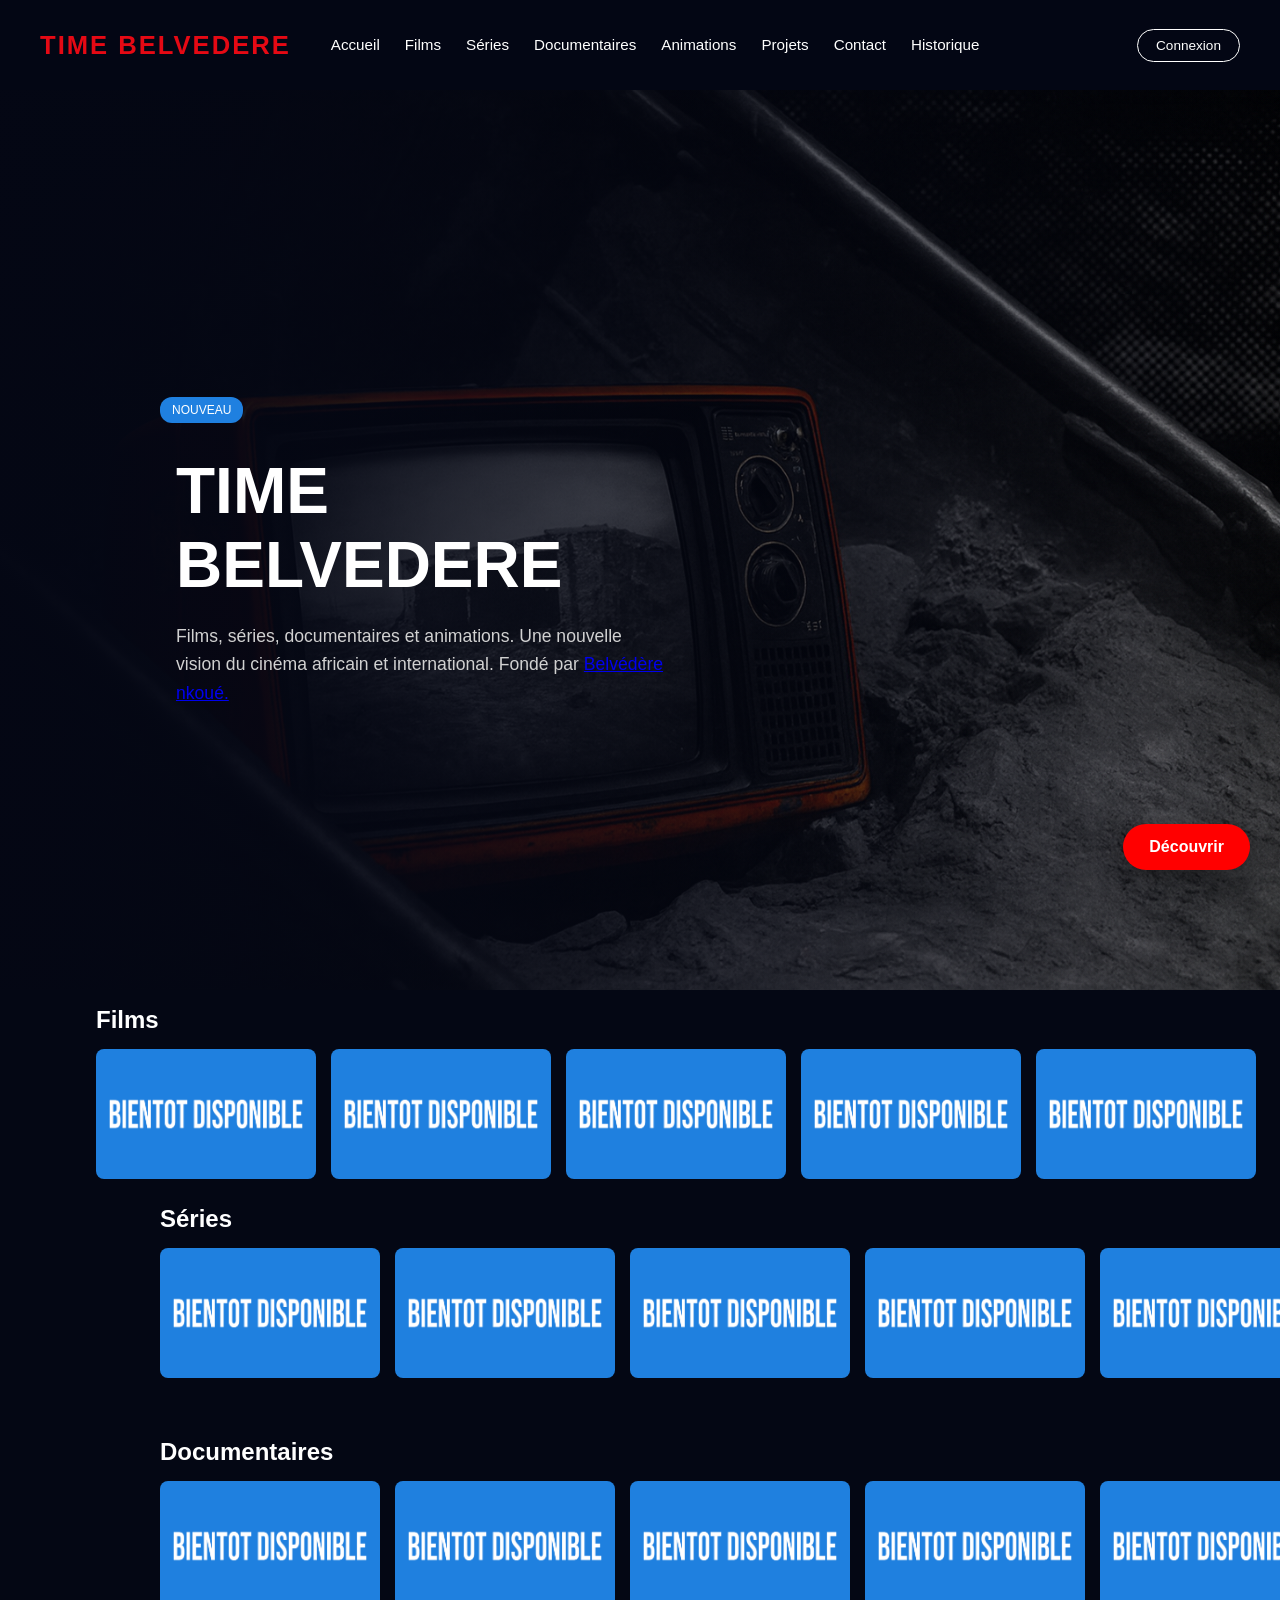
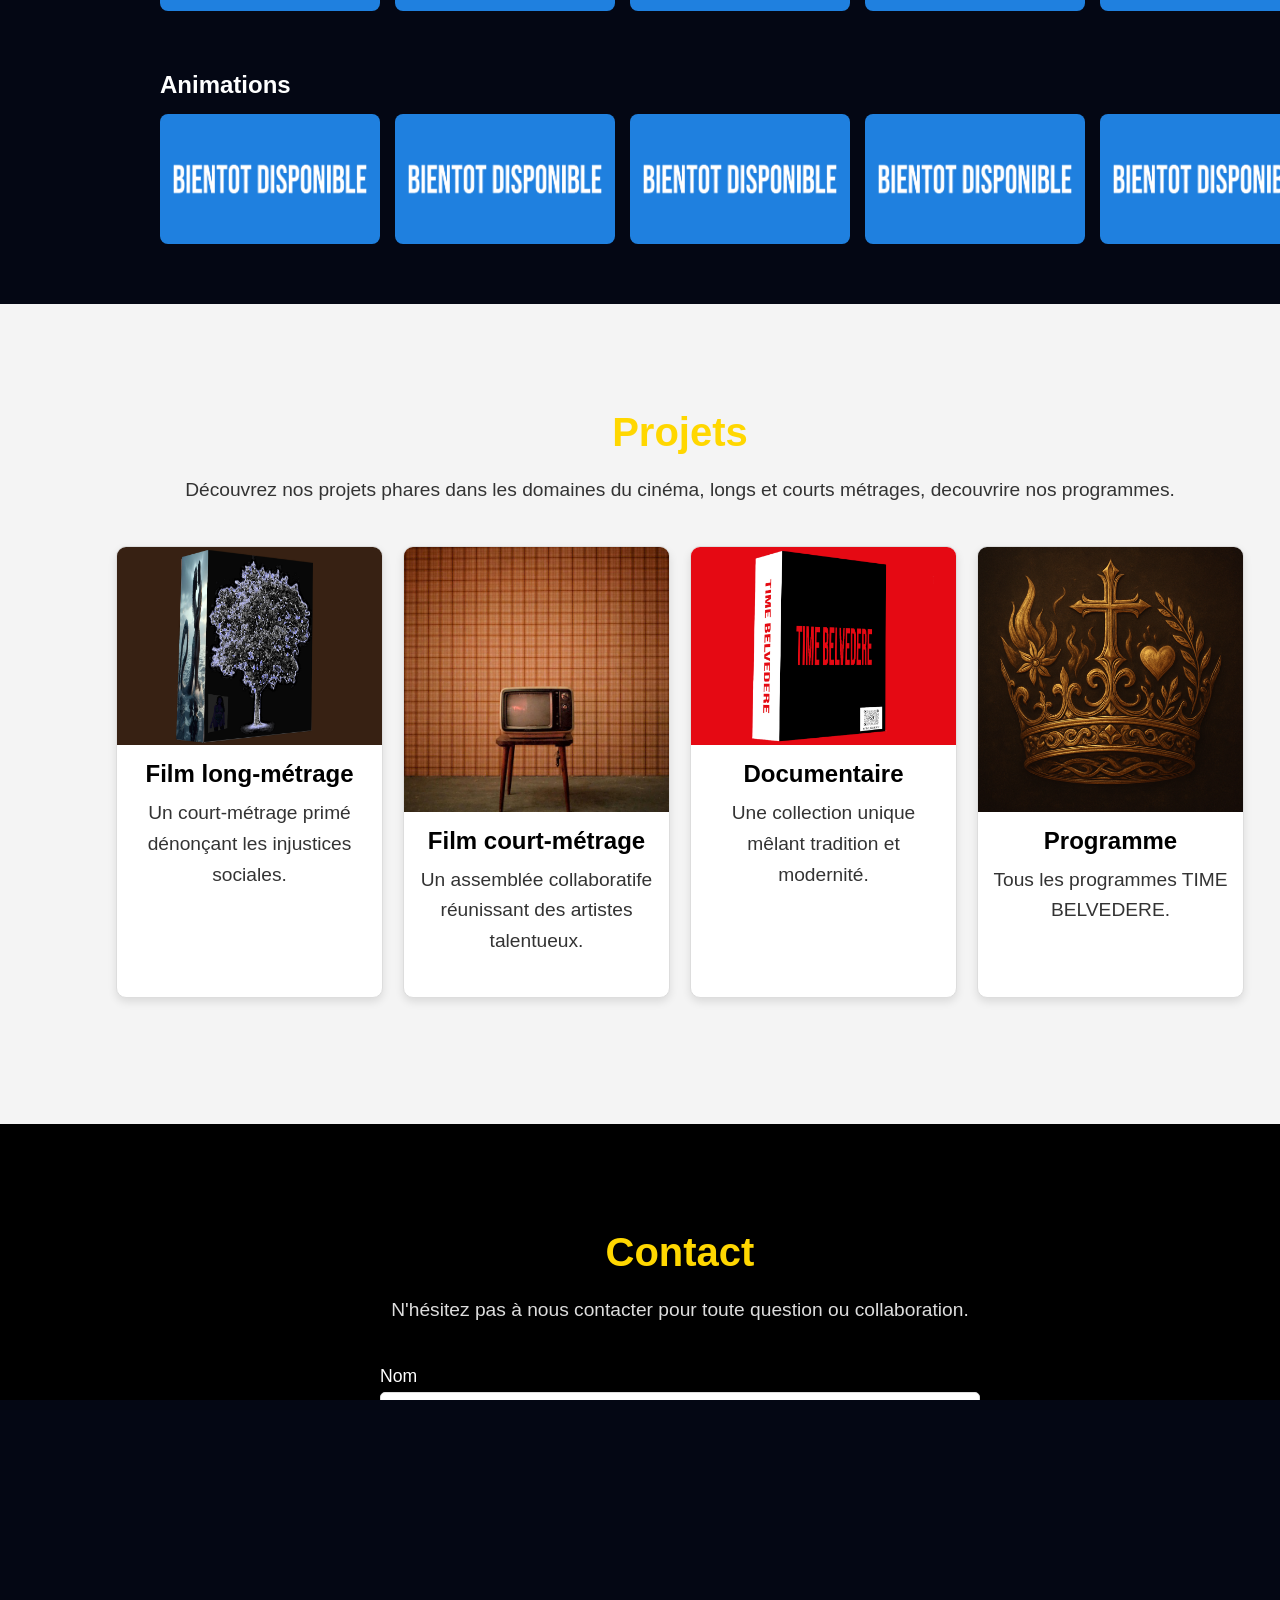
<file: index.html>
<!DOCTYPE html>
<html lang="fr">
<head>
    <meta charset="UTF-8">
    <meta name="viewport" content="width=device-width, initial-scale=1.0">
    <title>TIME BELVEDERE</title>
    <link rel="stylesheet" href="styles.css">
</head>
<body>

    <!-- HEADER -->
<header class="main-header">
    <div class="header-left">
        <div class="logo">TIME BELVEDERE</div>
        <button id="burger">☰</button>
        <nav class="main-nav">
            <ul>
                <li><a href="#" id="menu-accueil">Accueil</a></li>
                <li><a href="#films" id="menu-films">Films</a></li>
                <li><a href="#séries" id="menu-serie">Séries</a></li>
                <li><a href="#doc" id="menu-doc">Documentaires</a></li>
                <li><a href="#anim" id="menu-animation">Animations</a></li>
                <li><a href="#projects" id="menu-projects">Projets</a></li>
                <li><a href="#contact">Contact</a></li>
                <li><a href="historique.html">Historique</a></li>
            </ul>
        </nav>
    </div>

    <div class="header-right">
        <a href="#" class="login-btn">Connexion</a>
    </div>
    <!-- Google tag (gtag.js) -->
<script async src="https://www.googletagmanager.com/gtag/js?id=G-4ZQJ7BF9JP"></script>
<script>
  window.dataLayer = window.dataLayer || [];
  function gtag(){dataLayer.push(arguments);}
  gtag('js', new Date());

  gtag('config', 'G-4ZQJ7BF9JP');
</script>
</header>


    <!-- HERO (PAGE PRINCIPALE) -->
   <section class="hero">
    <div class="hero-overlay"></div>

    <div class="hero-content">
        <div class="hero-text">
            <span class="hero-badge">NOUVEAU</span>
            <div class="container">
            <h1 class="title-animated">TIME BELVEDERE</h1>
            <p>
                Films, séries, documentaires et animations.
                Une nouvelle vision du cinéma africain et international.
                Fondé par <a href="profils_beni.html">Belvédère nkoué.</a>
            </p>
            <a href="découvrir.html" class="btn-discover">Découvrir</a>
            </div>
        </div>
    </div>
</section>

<section id="catalog">

    <div class="catalog-row" id="films">
        <div class="container">
        <h2>Films</h2>
        <div class="catalog-track">
            <!-- cartes vides pour l’instant -->
           <div class="catalog-item movie-card">
    <img src="images/placeholder-serie.jpg" alt="Film">
    <div class="movie-overlay">
        <h3>Titre du film</h3>
        <span>Film</span>
    </div>
</div>

            <div class="catalog-item movie-card" data-category="film">
    <img src="images/placeholder-serie.jpg" alt="Film">
    <div class="movie-overlay">
        <h3>Titre du film</h3>
        <span>Film</span>
    </div>
</div>
            <div class="catalog-item movie-card" data-category="film">
    <img src="images/placeholder-serie.jpg" alt="Film">
    <div class="movie-overlay">
        <h3>Titre du film</h3>
        <span>Film</span>
    </div>
</div>
            <div class="catalog-item movie-card" data-category="film">
    <img src="images/placeholder-serie.jpg" alt="Film">
    <div class="movie-overlay">
        <h3>Titre du film</h3>
        <span>Film</span>
    </div>
</div>
           <div class="catalog-item movie-card" data-category="film">
    <img src="images/placeholder-serie.jpg" alt="Film">
    <div class="movie-overlay">
        <h3>Titre du film</h3>
        <span>Film</span>
    </div>
</div>
        </div>
    </div>

    <div class="catalog-row" id="séries">
        <h2>Séries</h2>
        <div class="catalog-track">
            <div class="catalog-item movie-card" data-category="serie">
    <img src="images/placeholder-serie.jpg" alt="Série">
    <div class="movie-overlay">
        <h3>Titre de la série</h3>
        <span>Série</span>
    </div>
</div>
            <div class="catalog-item movie-card" data-category="serie">
    <img src="images/placeholder-serie.jpg" alt="Série">
    <div class="movie-overlay">
        <h3>Titre de la série</h3>
        <span>Série</span>
    </div>
</div>
            <div class="catalog-item movie-card" data-category="serie">
    <img src="images/placeholder-serie.jpg" alt="Série">
    <div class="movie-overlay">
        <h3>Titre de la série</h3>
        <span>Série</span>
    </div>
</div>
            <div class="catalog-item movie-card" data-category="serie">
    <img src="images/placeholder-serie.jpg" alt="Série">
    <div class="movie-overlay">
        <h3>Titre de la série</h3>
        <span>Série</span>
    </div>
</div>
            <div class="catalog-item movie-card" data-category="serie">
    <img src="images/placeholder-serie.jpg" alt="Série">
    <div class="movie-overlay">
        <h3>Titre de la série</h3>
        <span>Série</span>
    </div>
</div>
        </div>
    </div>

    <div class="catalog-row" id="doc">
        <h2>Documentaires</h2>
        <div class="catalog-track">
            <div class="catalog-item movie-card" data-category="doc">
    <img src="images/placeholder-doc.jpg" alt="Documentaire">
    <div class="movie-overlay">
        <h3>Documentaire</h3>
        <span>Documentaire</span>
    </div>
</div>
            <div class="catalog-item movie-card" data-category="doc">
    <img src="images/placeholder-doc.jpg" alt="Documentaire">
    <div class="movie-overlay">
        <h3>Documentaire</h3>
        <span>Documentaire</span>
    </div>
</div>
            <div class="catalog-item movie-card" data-category="doc">
    <img src="images/placeholder-doc.jpg" alt="Documentaire">
    <div class="movie-overlay">
        <h3>Documentaire</h3>
        <span>Documentaire</span>
    </div>
</div>
            <div class="catalog-item movie-card" data-category="doc">
    <img src="images/placeholder-doc.jpg" alt="Documentaire">
    <div class="movie-overlay">
        <h3>Documentaire</h3>
        <span>Documentaire</span>
    </div>
</div>
            <div class="catalog-item movie-card" data-category="doc">
    <img src="images/placeholder-doc.jpg" alt="Documentaire">
    <div class="movie-overlay">
        <h3>Documentaire</h3>
        <span>Documentaire</span>
    </div>
</div>
        </div>
    </div>

    <div class="catalog-row" id="anim">
        <h2>Animations</h2>
        <div class="catalog-track">
            <div class="catalog-item movie-card" data-category="animation">
    <img src="images/placeholder-serie.jpg" alt="Animation">
    <div class="movie-overlay">
        <h3>Titre de la Animation</h3>
        <span>Animation</span>
    </div>
</div>
            <div class="catalog-item movie-card" data-category="animation">
    <img src="images/placeholder-serie.jpg" alt="Animation">
    <div class="movie-overlay">
        <h3>Titre de la Animation</h3>
        <span>Animation</span>
    </div>
</div>
            <div class="catalog-item movie-card" data-category="animation">
    <img src="images/placeholder-serie.jpg" alt="Animation">
    <div class="movie-overlay">
        <h3>Titre de la Animation</h3>
        <span>Animation</span>
    </div>
</div>
            <div class="catalog-item movie-card" data-category="animation">
    <img src="images/placeholder-serie.jpg" alt="Animation">
    <div class="movie-overlay">
        <h3>Titre de la Animation</h3>
        <span>Animation</span>
    </div>
</div>
            <div class="catalog-item movie-card" data-category="animation">
    <img src="images/placeholder-serie.jpg" alt="Animation">
    <div class="movie-overlay">
        <h3>Titre de la Animation</h3>
        <span>Animation</span>
    </div>
    </div>
</div>
        </div>
    </div>

</section>

<section id="projects">

    <div class="catalog-row">
        <div class="container">
        <h2>Projets</h2>

        <p>Découvrez nos projets phares dans les domaines du cinéma, longs et courts métrages, decouvrire nos programmes.</p>

        <div class="projects-grid">

            <div class="project-item">

                <img src="images/project1.jpg" alt="Projet cinéma">

                <h3>Film long-métrage</h3>

                <p>Un court-métrage primé dénonçant les injustices sociales.</p>

            </div>

            <div class="project-item">

                <img src="images/project2.jpg" alt="Projet musique">

                <h3>Film court-métrage</h3>

                <p>Un assemblée collaboratife réunissant des artistes talentueux.</p>

            </div>

            <div class="project-item">

                <img src="images/project3.jpg" alt="Projet mode">

                <h3>Documentaire</h3>

                <p>Une collection unique mêlant tradition et modernité.</p>

            </div>

            <div class="project-item">

                <img src="images/project4.jpg" alt="Projet arts plastiques">

                <h3>Programme</h3>

                <p>Tous les programmes TIME BELVEDERE.</p>
            </div>

            </div>

        </div>

    </div>

</section>

<section id="contact">

    <div class="catalog-row">
        <div class="container">
        <h2>Contact</h2>

        <p>N'hésitez pas à nous contacter pour toute question ou collaboration.</p>

        <form action="https://formspree.io/f/xnjzglpz" method="post">

            <div class="form-group">

                <label for="name">Nom</label>

                <input type="text" id="name" name="name" placeholder="Votre nom" required>

            </div>

            <div class="form-group">

                <label for="email">Email</label>

                <input type="email" id="email" name="email" placeholder="Votre email" required>

            </div>

            <div class="form-group">

                <label for="message">Message</label>

                <textarea id="message" name="message" placeholder="Votre message" rows="5" required></textarea>

            </div>

            <button type="submit">Envoyer</button>

        </form>
        </div>
    </div>

</section>

<script>
  document.getElementById("burger").onclick = function () {
    document.querySelector(".main-nav").classList.toggle("open");
  };
</script>

<script src="script.js"></script>

</body>
<footer class="site-footer">
    <p>© <span id="year"></span> TIME BELVEDERE. Tous droits réservés.</p>
</footer>

<script>
    document.getElementById("year").textContent = new Date().getFullYear();
</script>

</html>
</file>
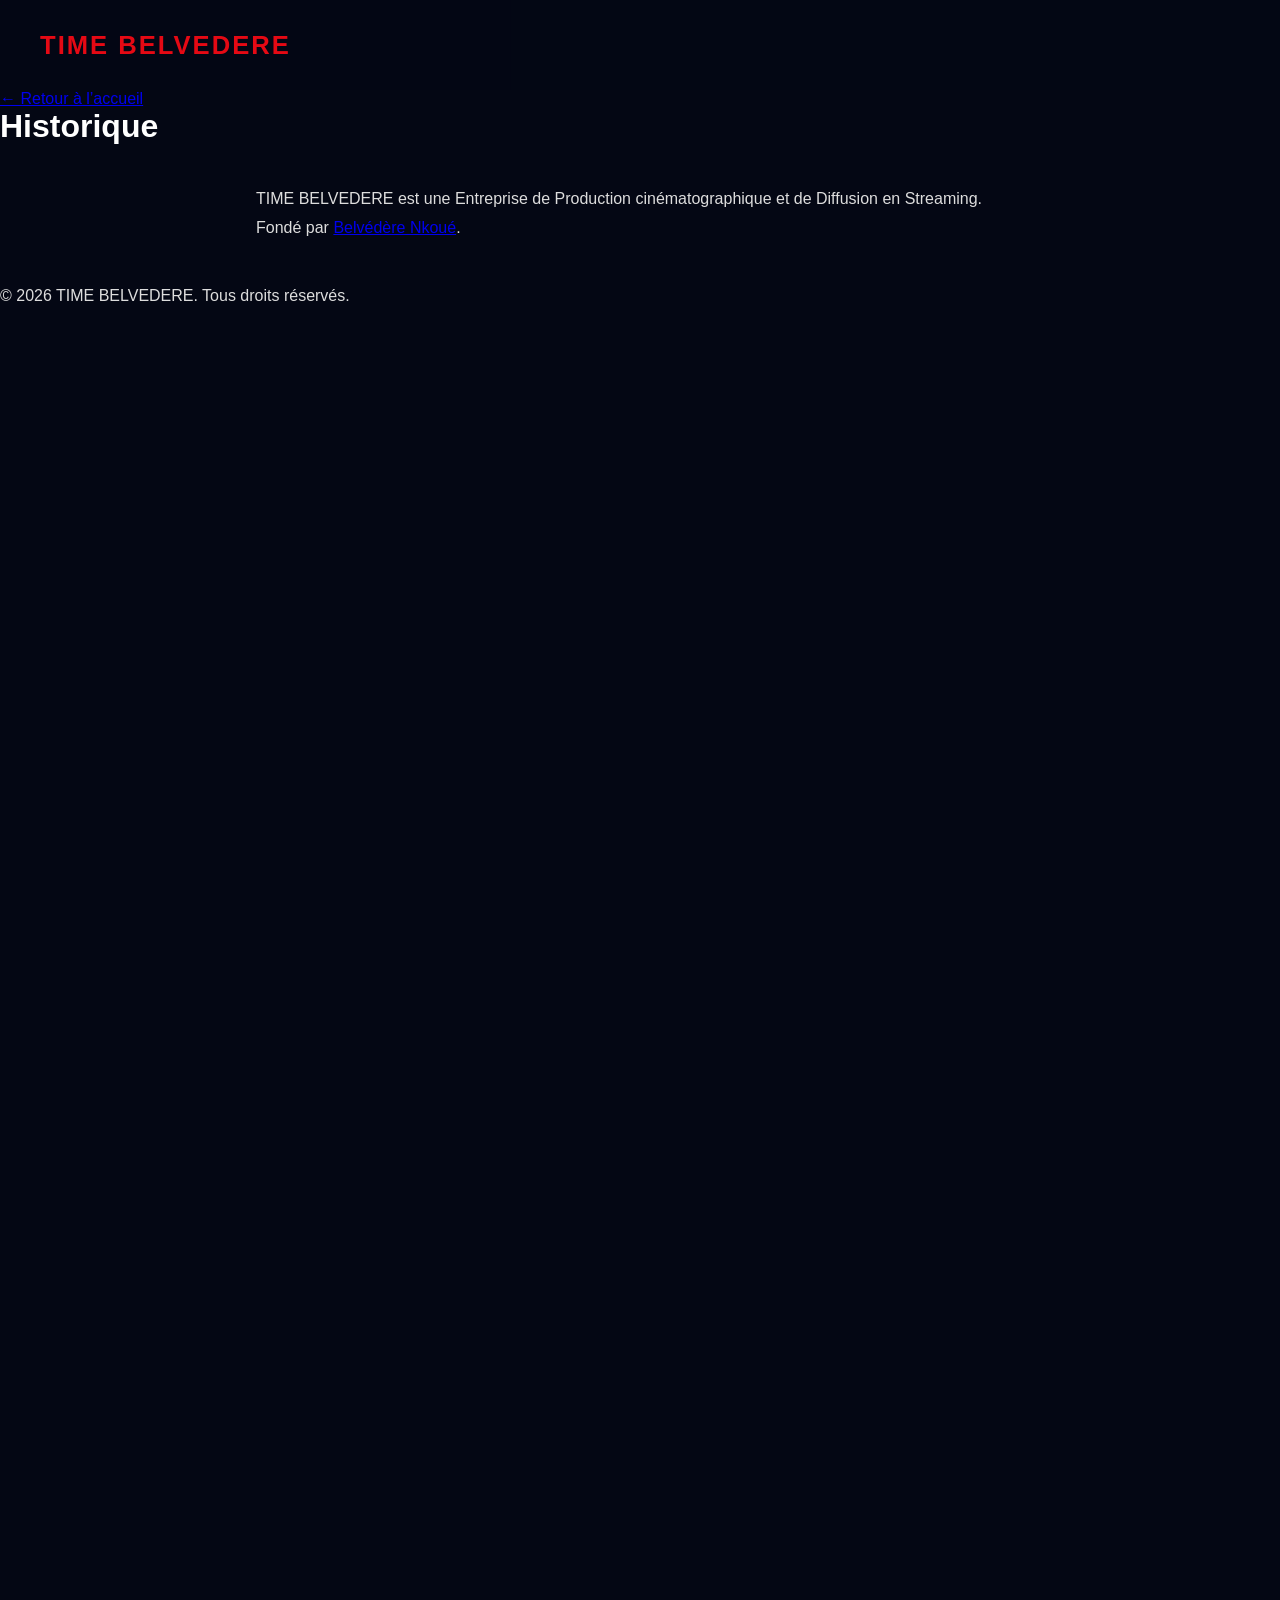
<file: historique.html>
<!DOCTYPE html>
<html lang="fr">
<head>
    <meta charset="UTF-8">
     <meta name="viewport" content="width=device-width, initial-scale=1.0">
    <title>TIME BELVEDERE</title>
    <link rel="stylesheet" href="styles.css">
</head>
<body>

    <!-- HEADER -->
<header class="main-header">
    <div class="header-left">
        <div class="logo">TIME BELVEDERE</div>        
    </div>
</header>
    <a href="index.html">← Retour à l’accueil</a>
    <h1>Historique</h1>
   <div class="historique-container">
  <p>
    TIME BELVEDERE est une Entreprise de Production cinématographique et de
    Diffusion en Streaming. Fondé par
    <a href="profils_beni.html">Belvédère Nkoué</a>.
  </p>
</div>


<script src="script.js"></script>

</body>
<footer class="site-footer">
    <p>© <span id="year"></span> TIME BELVEDERE. Tous droits réservés.</p>
</footer>

<script>
    document.getElementById("year").textContent = new Date().getFullYear();
</script>


</html>
</file>
<file: styles.css>
* {
  box-sizing: border-box;
}

body {
  margin: 0;
  padding: 0;
  overflow-x: hidden;
  font-family: Arial, sans-serif;
}

body {
  height: 3000px;
}


:root {
    --header-height: 90px;
}

img {
    max-width: 100%;
    height: auto;
    display: block;
}

/* RESET DE BASE */
* {
    margin: 0;
    padding: 0;
    box-sizing: border-box;
}

/* STYLE GLOBAL */
body {
    font-family: Arial, sans-serif;
    margin: 0;
    padding-top: var(--header-height);
    background-color: #040714; /* bleu/noir */
    color: #ffffff;
}

.menu-toggle {
    display: none;
    font-size: 28px;
    color: white;
    cursor: pointer;
}

/* HEADER (sera am�lior� � l'�tape 2) */
.main-header {
    position: fixed;
    top: 0;
    left: 0;
    width: 100%;
    height: 70px;
    background: rgba(4, 7, 20, 0.9);
    display: flex;
    align-items: center;
    justify-content: space-between;
    padding: 0 40px;
    z-index: 1000;
    height: var(--header-height);
}


/* LOGO */
.logo {
    font-size: 1.6em;
    font-weight: bold;
    color: #e50914;
    letter-spacing: 2px;
}

/* NAVIGATION */
.main-nav ul {
    list-style: none;
    display: flex;
    gap: 25px;
}

.main-nav a {
    text-decoration: none;
    color: #ffffff;
    font-size: 0.95em;
    font-weight: 500;
    transition: opacity 0.3s ease;
}

.main-nav a:hover {
    opacity: 0.7;
}

/* HERO PRINCIPAL (PAGE D'ACCUEIL) */
.hero {
    height: 100vh;
    background-image: url("images/hero-bg.jpg"); /* image placeholder */
    background-size: cover;
    background-position: center;
    position: relative;
    padding-top: 70px; /* hauteur du header */
}

/* OVERLAY */
.hero::before {
    content: "";
    position: absolute;
    inset: 0;
    background: linear-gradient(
        to right,
        rgba(4, 7, 20, 0.9),
        rgba(4, 7, 20, 0.4),
        rgba(4, 7, 20, 0.1)
    );
}

/* CONTENU HERO (vide pour l�instant) */
.hero-content {
    position: relative;
    height: 100%;
    display: flex;
    align-items: center;
    padding-left: 80px;
}

/* HEADER STRUCTURE */
.header-left {
    display: flex;
    align-items: center;
    gap: 40px;
}

/* NAVIGATION */
.main-nav a {
    position: relative;
    padding: 5px 0;
}

/* Effet underline élégant */
.main-nav a::after {
    content: "";
    position: absolute;
    left: 0;
    bottom: -6px;
    width: 0;
    height: 2px;
    background: #1f80e0;
    transition: width 0.3s ease;
}

.main-nav a:hover::after {
    width: 100%;
}

/* BOUTON CONNEXION */
.login-btn {
    text-decoration: none;
    color: #ffffff;
    border: 1px solid #ffffff;
    padding: 8px 18px;
    border-radius: 20px;
    font-size: 0.85em;
    transition: background 0.3s ease, color 0.3s ease;
}

.login-btn:hover {
    background: #ffffff;
    color: #040714;
}

/* HERO SECTION */
.hero {
    position: relative;
    height: 100vh;
    background-image: url("images/hero-bg.jpg");
    background-size: cover;
    background-position: center;
    display: flex;
    align-items: center;
    padding-left: 80px;
}

/* Overlay sombre */
.hero-overlay {
    position: absolute;
    inset: 0;
    background: linear-gradient(
        to right,
        rgba(4,7,20,0.9),
        rgba(4,7,20,0.5),
        rgba(4,7,20,0.1)
    );
}

/* Contenu */
.hero-content {
    position: relative;
    max-width: 600px;
    z-index: 2;
}

/* Badge */
.hero-badge {
    display: inline-block;
    background: #1f80e0;
    color: #fff;
    font-size: 0.75em;
    padding: 6px 12px;
    border-radius: 12px;
    margin-bottom: 15px;
}

/* Titre */
.hero-text h1 {
    font-size: 4em;
    margin: 0 0 20px;
    color: #ffffff;
}

/* Texte */
.hero-text p {
    font-size: 1.1em;
    line-height: 1.6;
    color: #d1d1d1;
    margin-bottom: 30px;
}

/* Bouton */
.hero-btn {
    display: inline-block;
    background: #ffffff;
    color: #040714;
    padding: 14px 28px;
    border-radius: 30px;
    font-weight: bold;
    text-decoration: none;
    transition: transform 0.3s ease, background 0.3s ease;
}

.hero-btn:hover {
    transform: scale(1.05);
    background: #e6e6e6;
}

/* CATALOG */
.catalog {
    background: #040714;
    padding: 60px 0;
      display: grid;
  grid-template-columns: repeat(auto-fit, minmax(250px, 1fr));
  gap: 20px;
  padding: 20px;
}

/* Chaque ligne */
.catalog-row {
    margin-bottom: 50px;
    padding-left: 80px;
    scroll-margin-top: var(--header-height);
}

.catalog-row h2 {
    color: #ffffff;
    font-size: 1.5em;
    margin-bottom: 15px;
}

/* Track horizontal */
.catalog-track {
    display: flex;
    gap: 15px;
    overflow-x: auto;
    padding-bottom: 10px;
}

/* Carte */
.catalog-item {
    min-width: 220px;
    height: 130px;
    background: linear-gradient(
        135deg,
        #1f80e0,
        #0a1a3f
    );
    border-radius: 8px;
    transition: transform 0.3s ease;
}

/* Effet hover */
.catalog-item:hover {
    transform: scale(1.08);
}

/* Scroll invisible (propre) */
.catalog-track::-webkit-scrollbar {
    display: none;
}

/* CARTE FILM */
.movie-card {
    position: relative;
    overflow: hidden;
    cursor: pointer;
}

/* Image */
.movie-card img {
    width: 100%;
    height: 100%;
    object-fit: cover;
    display: block;
    transition: transform 0.4s ease;
}

/* Overlay */
.movie-overlay {
    position: absolute;
    bottom: 0;
    left: 0;
    width: 100%;
    height: 100%;
    background: linear-gradient(
        to top,
        rgba(0,0,0,0.9),
        rgba(0,0,0,0)
    );
    display: flex;
    flex-direction: column;
    justify-content: flex-end;
    padding: 15px;
    opacity: 0;
    transition: opacity 0.3s ease;
}

/* Texte */
.movie-overlay h3 {
    color: #fff;
    font-size: 1em;
    margin: 0;
}

.movie-overlay span {
    color: #1f80e0;
    font-size: 0.8em;
    font-weight: bold;
}

/* Hover effets */
.movie-card:hover img {
    transform: scale(1.15);
}

.movie-card:hover .movie-overlay {
    opacity: 1;
}

/* Section "Projets" */


#projects {

    padding: 60px 20px;

    background-color: #f4f4f4; /* Fond gris clair */

    text-align: center;

    color: #000;
    padding-top: var(--header-height);

}



#projects h2 {

    font-size: 2.5em;

    color: #ffd700; /* Titre doré */

    margin-bottom: 20px;

}



#projects p {

    font-size: 1.2em;

    margin-bottom: 40px;

    color: #333;

}


.projects-grid {

    display: grid;

    grid-template-columns: repeat(auto-fit, minmax(250px, 1fr));

    gap: 20px;

}



.project-item {

    background-color: #fff;

    border: 1px solid #ddd;

    border-radius: 10px;

    overflow: hidden;

    box-shadow: 0 4px 8px rgba(0, 0, 0, 0.1);

    transition: transform 0.3s ease, box-shadow 0.3s ease;

}



.project-item:hover {

    transform: translateY(-10px);

    box-shadow: 0 8px 16px rgba(0, 0, 0, 0.2);

}



.project-item img {

    width: 100%;

    height: auto;

    display: block;

}


.project-item h3 {

    font-size: 1.5em;

    color: #000;

    margin: 15px 0 10px;

}



.project-item p {

    font-size: 1em;

    color: #555;

    margin: 0 15px 15px;

}

p {

    font-size: 1em;

    line-height: 1.6;

    color: #ddd; /* Texte légèrement gris pour contraster */

}





/* Section "Contact" */


#contact {

    padding: 60px 20px;

    background-color: #000; /* Fond noir */

    color: #fff; /* Texte blanc */

    text-align: center;

}


/* Section "Contact" */


#contact {

    padding: 60px 20px;

    background-color: #000; /* Fond noir */

    color: #fff; /* Texte blanc */

    text-align: center;
    padding-top: var(--header-height);

}



#contact h2 {

    font-size: 2.5em;

    color: #ffd700; /* Titre doré */

    margin-bottom: 20px;

}



#contact p {

    font-size: 1.2em;

    margin-bottom: 40px;
}



form {

    max-width: 600px;

    margin: 0 auto;

    text-align: left;

}



.form-group {

    margin-bottom: 20px;

}



.form-group label {

    display: block;

    font-size: 1.1em;

    margin-bottom: 5px;

}



.form-group input,

.form-group textarea {

    width: 100%;

    padding: 10px;

    border: 1px solid #ddd;

    border-radius: 5px;

    font-size: 1em;

}



.form-group input:focus,

.form-group textarea:focus {

    border-color: #ffd700; /* Bordure dorée au focus */

    outline: none;

}



button {

    display: block;

    background-color: #ffd700; /* Bouton doré */

    color: #000;

    border: none;

    padding: 10px 20px;

    font-size: 1.2em;

    border-radius: 5px;

    cursor: pointer;

    margin: 20px auto 0;

    transition: background-color 0.3s ease;

}



button:hover {

    background-color: #e0b; /* Doré plus foncé au survol */

}

html {
    scroll-behavior: smooth;
}

.title-animated {
    color: #ffffff;
    animation: colorChange 20s infinite;
}

/* Animation */
@keyframes colorChange {
    0% {
        color: #ffffff;
    }
    50% {
        color: #e50914;
    }
    100% {
        color: #ffffff;
    }
}

.btn-discover {
    position: fixed;
    bottom: 30px;
    right: 30px;

    padding: 14px 26px;
    background-color: red;
    color: white;
    text-decoration: none;
    font-weight: bold;
    border-radius: 30px;

    box-shadow: 0 6px 20px rgba(0, 0, 0, 0.4);
    z-index: 2000;
}

.btn-discover:hover {
    background-color: white;
    color: red;
    transition: 0.3s ease;
}

@media (max-width: 768px) {

  h1 {
    font-size: 2rem;
    text-align: center;
  }

  h2 {
    font-size: 1.5rem;
  }

  p {
    font-size: 1rem;
    text-align: center;
  }

  nav ul {
    flex-wrap: wrap;
    justify-content: center;
  }
}

@media (max-width: 768px) {

    header {
        padding: 10px 20px;
    }

    nav ul {
        display: flex;
        flex-direction: column;
        gap: 15px;
        background-color: black;
        position: absolute;
        top: var(--header-height);
        left: 0;
        width: 100%;
        display: none;
    }

    nav ul.active {
        display: flex;
    }

    .home-overlay {
        padding-top: 100px;
        text-align: center;
    }

    .home-overlay h1 {
        font-size: 32px;
    }

    .home-overlay p {
        font-size: 16px;
    }

    .catalog-row {
        padding: 20px;
        scroll-margin-top: var(--header-height);
    }

    .btn-discover {
        right: 20px;
        bottom: 20px;
        padding: 12px 22px;
        font-size: 14px;
    }
}

#burger {
  display: none;
  font-size: 30px;
  background: none;
  border: none;
  color: white;
  position: fixed;
  top: 15px;
  right: 20px;
  z-index: 3000;
  cursor: pointer;
}

/* MOBILE */
@media (max-width: 768px) {
  .main-nav {
    display: none;
    position: fixed;
    top: 70px;
    left: 0;
    width: 100%;
    background: black;
    z-index: 2000;
  }

  .main-nav.open {
    display: block;
  }

  .main-nav ul {
    flex-direction: column;
    text-align: center;
  }

  #burger {
    display: block;
  }
}

.container {
  width: 100%;
  max-width: 1200px;
  margin: auto;
  padding: 16px;
}

nav ul {
  display: flex;
  flex-direction: column;
  gap: 10px;
}

@media (min-width: 768px) {
  nav ul {
    flex-direction: row;
  }
}

html, body {
  width: 100%;
  overflow-x: hidden;
}

@media (max-width: 768px) {

  .hero {
    padding-left: 0;
    height: auto;
    min-height: 100vh;
  }

  .hero-content {
    padding: 0 16px;
    justify-content: center;
  }

  .hero-text {
    text-align: center;
  }

  .hero-text h1 {
    font-size: 2.2rem;
  }

  .hero-text p {
    font-size: 1rem;
  }

}

@media (max-width: 768px) {
  .container {
    padding: 0 16px;
  }
}

@media (max-width: 768px) {
  .catalog-track {
    display: grid;
    grid-template-columns: 1fr;
    overflow-x: hidden;
  }

  .catalog-item {
    width: 100%;
    height: 180px;
  }
}

@media (max-width: 768px) {
  .btn-discover {
    position: relative;
    bottom: auto;
    right: auto;
    margin: 30px auto 0;
    display: inline-block;
  }
}

@media (max-width: 768px) {
  .main-nav ul {
    padding: 20px 0;
  }

  .main-nav ul li {
    padding: 10px 0;
  }
}

.profiles {
  display: grid;
  grid-template-columns: repeat(5, 1fr);
  gap: 20px;
  padding: 20px;
}


.profile-card {
  background: #111;
  border-radius: 12px;
  overflow: hidden;
  text-align: center;
  transition: transform 0.3s;
}

.profile-card:hover {
  transform: scale(1.05);
}

.profile-card img {
  width: 100%;
  height: 220px;
  object-fit: contain;
  background-color: #000;
}

.profile-card a {
  text-decoration: none;
  color: white;
  display: block;
}


.profile-card h3 {
  margin: 10px 0 5px;
  font-size: 16px;
}

.domain {
  color: #c9a24d;
  font-size: 14px;
}

.desc {
  font-size: 13px;
  padding: 0 10px 15px;
}

.profile-image {
  width: 260px;
  height: 360px;
  object-fit: cover;
  border-radius: 16px;
  margin: 20px 0;
  display: block;
}


@media (max-width: 1200px) {
  .profiles {
    grid-template-columns: repeat(3, 1fr);
  }
}

@media (max-width: 768px) {
  .profiles {
    grid-template-columns: repeat(2, 1fr);
  }
}

@media (max-width: 480px) {
  .profiles {
    grid-template-columns: 1fr;
  }
}

/* 📱 Téléphones */
@media (max-width: 600px) {
  .profiles {
    grid-template-columns: repeat(2, 1fr);
  }
}

/* 📲 Tablettes */
@media (min-width: 601px) and (max-width: 1024px) {
  .profiles {
    grid-template-columns: repeat(3, 1fr);
  }
}

.pdf-grid {
  display: grid;
  grid-template-columns: repeat(auto-fit, minmax(180px, 1fr));
  gap: 20px;
  margin-top: 20px;
}

.pdf-card {
  background: #111;
  border-radius: 12px;
  padding: 10px;
  text-align: center;
  transition: transform 0.3s;
}

.pdf-card:hover {
  transform: scale(1.05);
}

.pdf-card {
  max-width: 220px;
  margin: left;
}


.pdf-card img {
  width: 100%;
  height: 160px;      /* ← taille réduite */
  object-fit: contain; /* ← évite de couper l’image */
  background: #000;   /* fond noir élégant */
  border-radius: 8px;
}


.pdf-card h3 {
  font-size: 14px;
  margin-top: 10px;
  color: #c9a24d;
}

.historique-text {
  max-width: 700px;
  margin: 20px auto;
  text-align: left;
  line-height: 1.8;
  font-size: 16px;
  padding: 0 15px;
}

.historique-container {
  max-width: 800px;
  margin: 40px auto; /* centre le bloc */
  padding: 0 16px;
}

.historique-container p {
  text-align: left;
  line-height: 1.8;
}

@media (max-width: 768px) {
  .historique-container {
    margin: 20px auto;
  }

  .historique-container p {
    text-align: left;
  }
}
</file>
